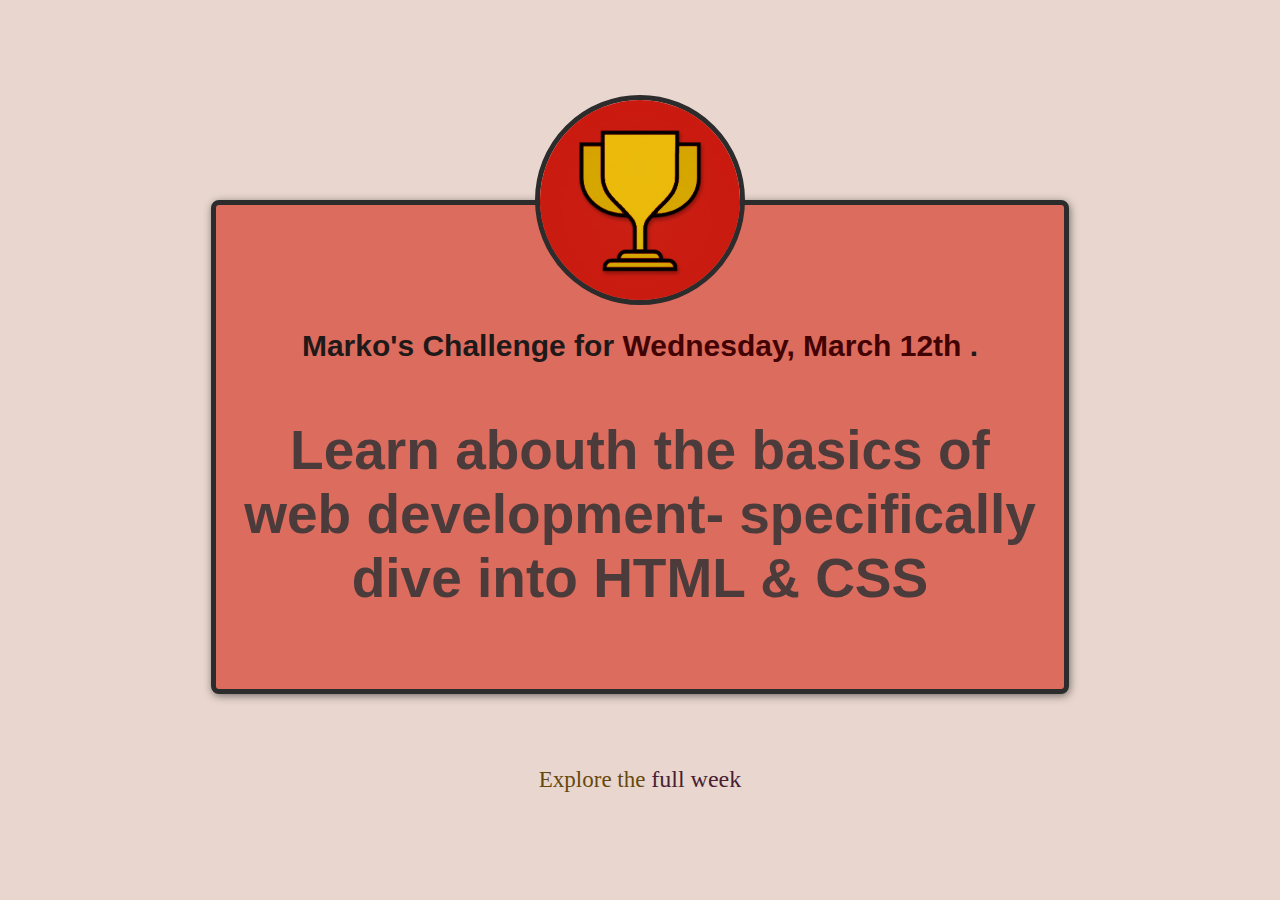
<file: index.html>
<!DOCTYPE html>
<html lang="en">
    <head>
    <meta charset="UTF-8">
    <meta http-equiv="X-UA-Compatible" content="IE=edge">
    <meta name="viewport" content="width=device-width, initial-scale=1.0">
    <link rel="stylesheet" href="./style/daily-challange.css">
    <link rel="icon" href="/img/favicon.ico" type="image/x-icon">
    <title>My Daily Challange</title>
</head>
<body> 
    <div class="main-section">
        <img id="img" src="./img/challenges-trophy.jpg" alt="trophy">
        <h1>
            Marko's Challenge for <span> Wednesday, March 12th</span> .
        </h1>
    
        <p id="prvi"> 
            Learn abouth the basics of web development- specifically dive into HTML & CSS
        </p>

    </div>
    <div class="footer-section">
        <p id="drugi" > 
            Explore the <a href="./full-week.html">full week </a>
        </p>

    </div>

    
</body>
</html>
</file>
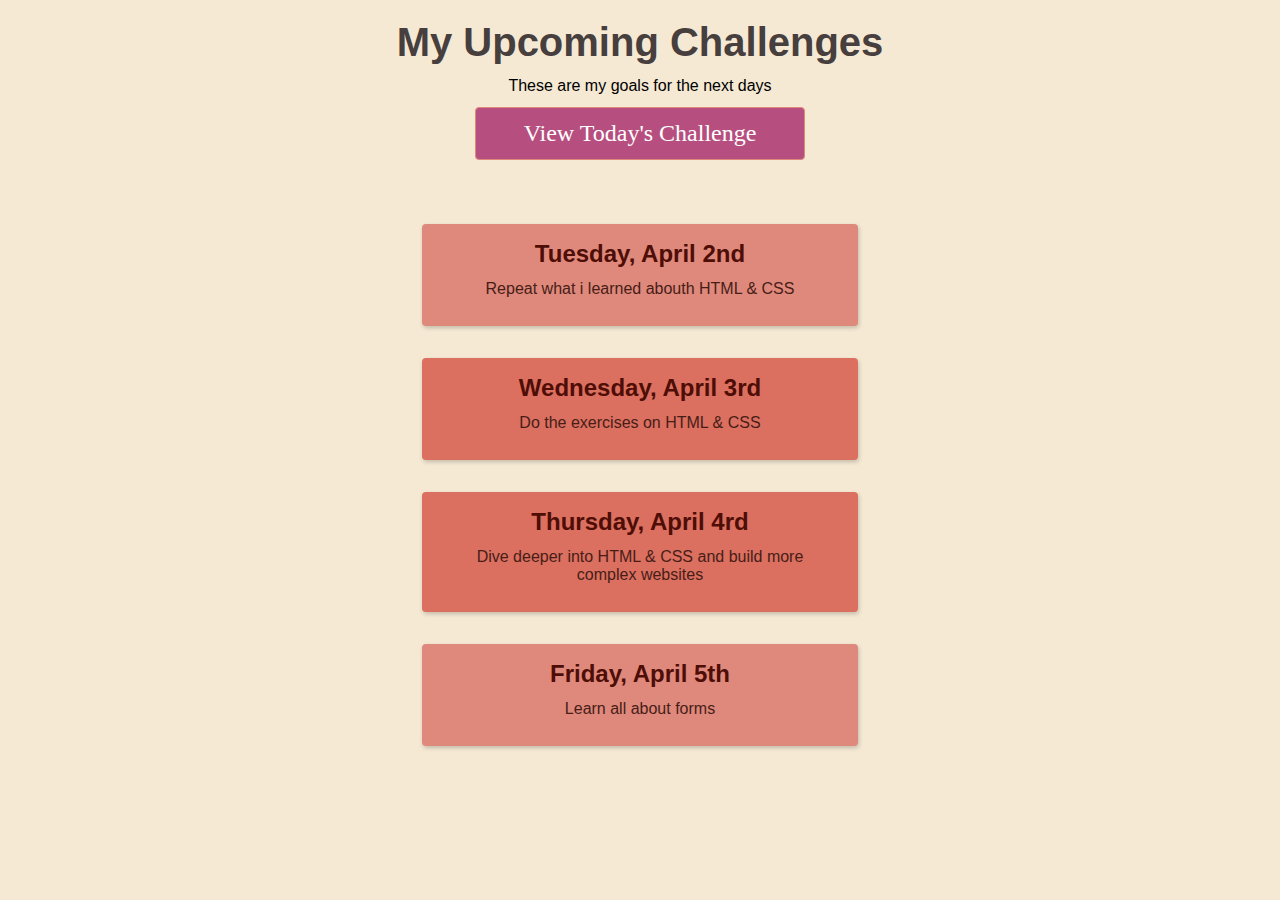
<file: full-week.html>
<!DOCTYPE html>
<html lang="en">
<head>
    <meta charset="UTF-8">
    <meta name="viewport" content="width=device-width, initial-scale=1.0">
    <title>My Upcoming Challenges</title>
    <link rel="stylesheet" href="./style/full-week.css">
    <link rel="icon" href="/img/favicon.ico" type="image/x-icon">
    
</head>
<body>
    <header>
        <h1> My Upcoming Challenges</h1>
        <p id="description">These are my goals for the next days</p>
        <a href="./index.html"> View Today's Challenge </a>
       
    </header>
    <main>

        <ol>
        
            <li>
                <h2>Tuesday, April 2nd</h2>
                <p>Repeat what i learned abouth HTML & CSS</p>
             </li>
             <li class="highlight-goal">
                <h2>Wednesday, April 3rd</h2>
                <p>Do the exercises on HTML & CSS</p>
             </li>
             <li class="highlight-goal">
                <h2>Thursday, April 4rd</h2>
                <p>Dive deeper into HTML & CSS and build more complex websites</p>
             </li>
             <li>
                <h2>Friday, April 5th</h2>
                <p>Learn all about forms</p>
             </li>
            
            
            
        </ol>
        
    </main>
    <!-- <p class="par">Goals are an essential aspect of personal and professional growth.
        They provide direction and motivation, enabling individuals to focus their efforts on specific outcomes.
        Without clear goals, it can be challenging to make progress
        or feel a sense of accomplishment. When setting goals, it is important 
        to ensure they are specific, measurable, achievable, relevant, and time-bound. This helps to create a roadmap for success
        ,allowing individuals to break their goals down into smaller, achievable steps. By setting goals and working towards them, individ
        uals can increase their confidence, build new skills, and achieve their desired outcomes.
    </p>
    <p class="par">In business, goals play a critical role in driving success. They enable organizations to align their efforts and re
        sources towards specific outcomes, ensuring that everyone is working towards a common vision. Business goals may include
        increasing revenue, expanding into new markets, improving customer satisfaction, or reducing costs. By setting clear goals 
        and regularly measuring progress, organizations can identify areas for improvement and make strategic decisions to drive growth. Effective goal-setting req
        uires collaboration, communication, and a willingness to adapt and iterate. By setting ambitious yet achievable goals,
        businesses can inspire their teams and drive innovation and progress.
    </p> -->
   
</body>
</html>
</file>
<file: style/daily-challange.css>
body{
    text-align: center;
    background-color: rgb(233, 215, 207);
    margin: 50px;
    
}

h1{
    font-size: 30px;
    font-family: sans-serif;
    color: rgb(31,25, 25);
    text-align: center;
}

#prvi {
    font-family: sans-serif;
    font-size: 55px;
    font-family: Arial, Helvetica, sans-serif;
    font-weight: 700;
    color: rgb(75, 59, 59);
    text-align: center;
    
}
a{
    color:rgb(218, 13, 146);
    text-decoration: none;
}
a:hover{
    text-decoration: underline;
}

#drugi{
    color:rgb(102, 72, 15);
    font-size: 23px;
    text-align: center;
}
#img {
    width: 200px;
    height: 200px;
    border-radius: 50%;
    border: 5px solid rgb(44, 44, 44);
    margin-top: -134px;
    
    
}
span{
    color: rgb(66, 2, 2);
}

.main-section  {
    width: 800px;
    margin: 200px auto 72px auto;
    background-color: rgb(219, 108, 94);
    padding: 24px;
    border: 5px solid rgb(44, 44, 44);
    border-radius: 8px;
    box-shadow: 1px 2px 8px rgb(0, 0, 0, 0.5);
}
a {
    color: rgb(73, 29, 50);
    font-size: 24px;
}
</file>
<file: style/full-week.css>
* {
    margin: 0;
    padding: 0;
}
header{
    margin-bottom:64px;
}
body{
    background-color: rgb(245, 233, 212);
    text-align: center;
    margin: 20px;
    
}

#main {
    text-align: center;
    padding: 10px ;
    font-weight: 900;
    font-size: 30px;
    font-family: 'Oswald',sans-serif;


}
.par {
    background-color: beige;
    font-family: Verdana, Geneva, Tahoma, sans-serif;
}
h1 {
    text-align: center;
    margin: 0;
    font-size: 40px;
    font-family: 'Oswald',sans-serif;
    color: rgb(71, 62, 62);
}
li{
    list-style: none;
    margin: 32px ;
    background-color: rgb(223,136,124);
    border-radius: 4px;
    padding: 16px;
    box-shadow: 1px 2px 4px rgb(0, 0, 0, 0.2);
}
a{
    text-decoration: none;
    color: white;
    background-color: rgb(182, 79, 127);
    border:  1px solid rgb(223,136,124); ;
    border-radius: 4px;
    font-size: 24px;
    padding: 12px 48px;
    display: inline-block;
    margin: 0;
}
a:hover{
    text-decoration: none;
    background-color: rgb(180, 12, 90);
}
ol {
    list-style: none;
    width: 500px;
    margin: 36px auto 0 auto;
    padding: 0;


}
p {
    font-family: 'Fira Sans', sans-serif;
    margin: 16px;

}

#description {
    margin:12px;
   
}

h2{
    color: rgb(78, 13, 5);
    font-family: 'Oswald',sans-serif;

}
 main p {
    margin :12px;
    color:rgb(71, 29, 22);

 }
.highlight-goal {
    background-color: rgb(219, 111, 96);
}
</file>
